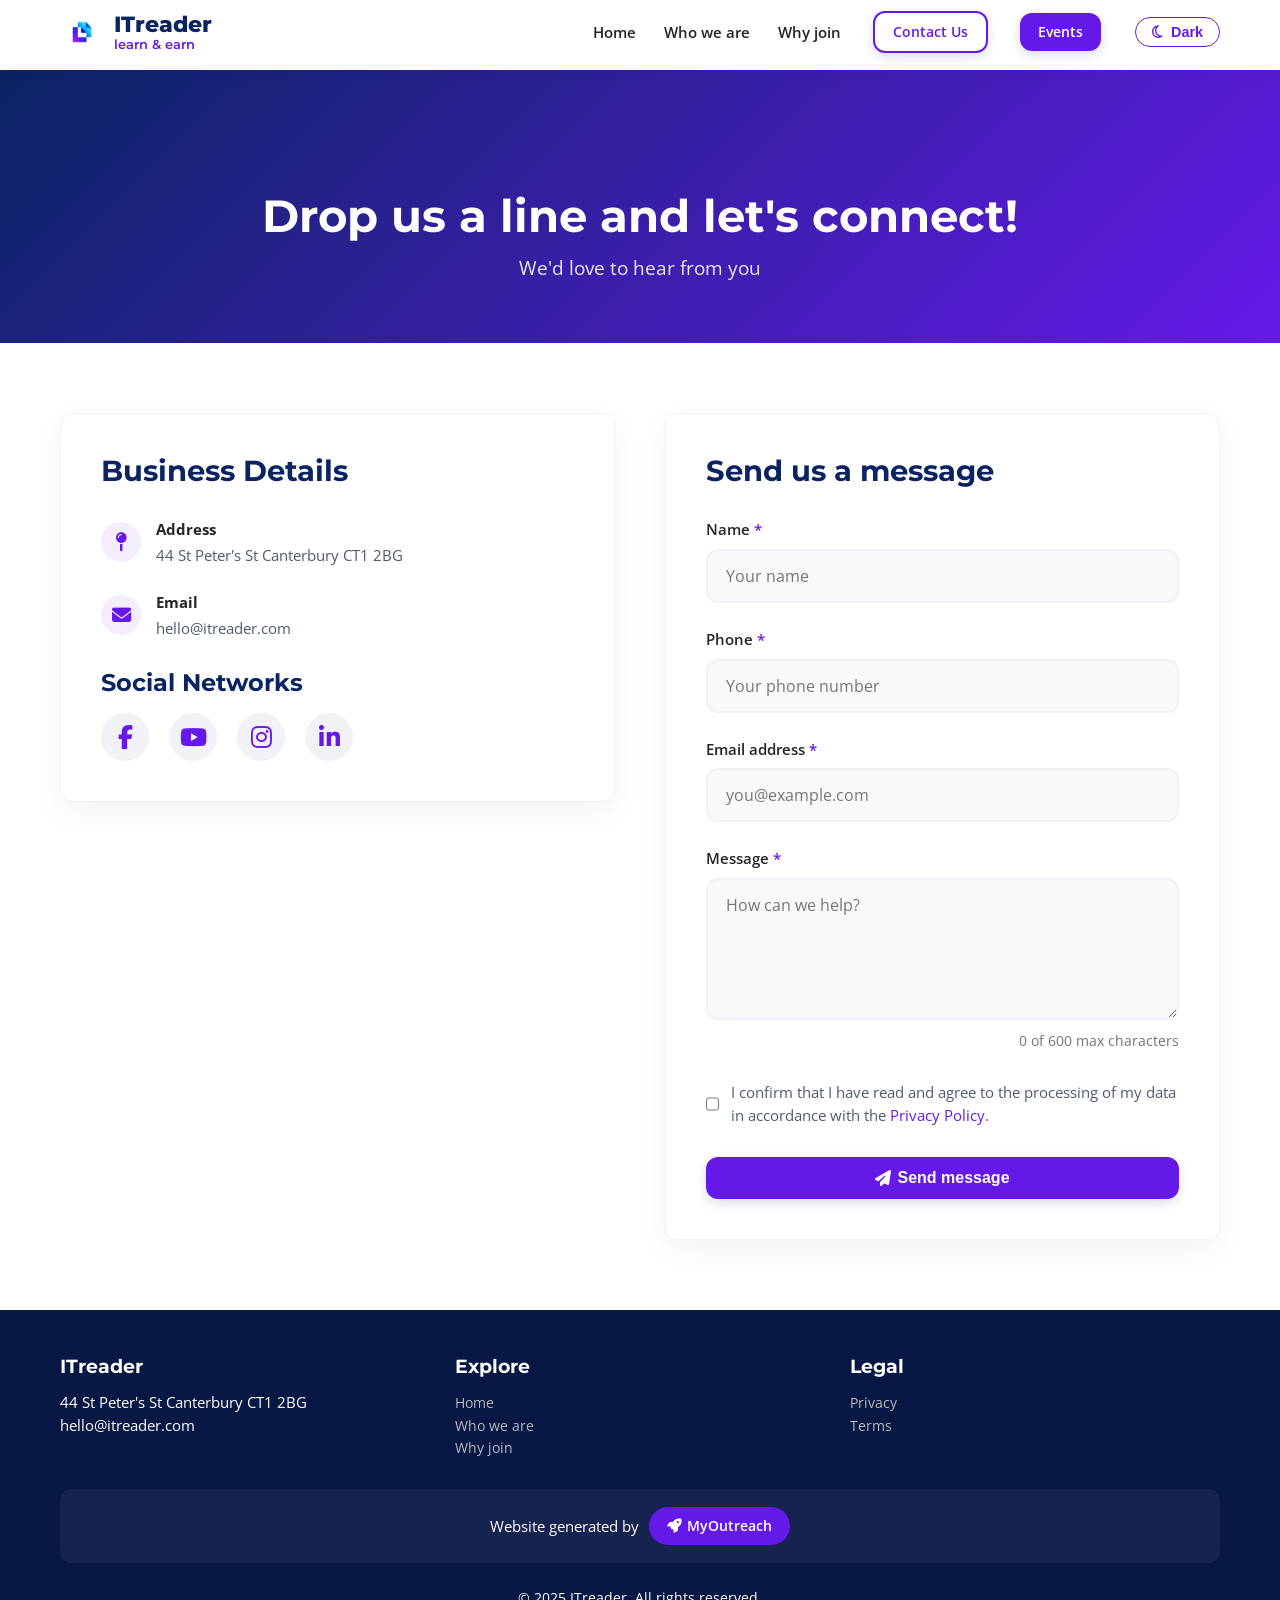
<file: Contact us.html>
<!DOCTYPE html>
<html lang="en">
<head>
  <meta charset="UTF-8">
  <meta name="viewport" content="width=device-width, initial-scale=1.0, maximum-scale=5.0, user-scalable=yes">
  <title>ITreader — Contact us</title>
  <!-- Font Awesome 6 -->
  <link rel="stylesheet" href="https://cdnjs.cloudflare.com/ajax/libs/font-awesome/6.4.0/css/all.min.css">
  <link href="https://fonts.googleapis.com/css2?family=Montserrat:wght@300;400;500;600;700&family=Open+Sans:wght@300;400;500;600&display=swap" rel="stylesheet">
  <style>
    * {
      margin: 0;
      padding: 0;
      box-sizing: border-box;
    }

    :root {
      --primary-color: #0A2463;      
      --primary-dark: #071845;
      --secondary-color: #3E92CC;     
      --secondary-light: #5CA8E0;
      --accent-color: #6519E9;
      --accent-light: #8f5cff;
      --light-color: #F8F9FA;
      --light-gray: #F0F2F5;
      --dark-color: #212529;
      --gray-color: #6C757D;
      --transition: all 0.3s ease;
      --shadow: 0 10px 30px rgba(0, 0, 0, 0.05);
      --border-radius: 12px;
      --section-spacing: 70px;
      --bg: #ffffff;
      --surface: #ffffff;
      --text-primary: #1A1F36;
      --text-secondary: #4E5B6E;
      --border-light: #EFF2F7;
      --card-bg: #ffffff;
      
      --fs-base: 0.95rem;
      --fs-h1: 2.4rem;
      --fs-h2: 2rem;
      --fs-h3: 1.5rem;
      --fs-h4: 1.2rem;
    }

    body.dark-mode {
      --primary-color: #B6A2F0;
      --primary-dark: #9A82E0;
      --secondary-color: #6CB0E0;
      --secondary-light: #8AC2F0;
      --accent-color: #9A7AFF;
      --accent-light: #B69EFF;
      --light-color: #1A1728;
      --light-gray: #252133;
      --dark-color: #EDEAF9;
      --gray-color: #B9B0D9;
      --shadow: 0 10px 30px rgba(0, 0, 0, 0.6);
      --bg: #0F0C1A;
      --surface: #1B1728;
      --text-primary: #EDEAF9;
      --text-secondary: #C9C0E9;
      --border-light: #332D47;
      --card-bg: #1F1B30;
      background-color: #0F0C1A;
    }

    body {
      font-family: 'Open Sans', sans-serif;
      line-height: 1.5;
      color: var(--dark-color);
      background-color: var(--bg);
      transition: background-color 0.2s, color 0.2s;
      overflow-x: hidden;
      font-size: var(--fs-base);
    }

    h1, h2, h3, h4 {
      font-family: 'Montserrat', sans-serif;
      font-weight: 700;
      line-height: 1.2;
      margin-bottom: 0.8rem;
    }

    h1 { font-size: var(--fs-h1); }
    h2 { font-size: var(--fs-h2); }
    h3 { font-size: var(--fs-h3); }
    h4 { font-size: var(--fs-h4); }

    .container {
      width: 100%;
      max-width: 1200px;
      margin: 0 auto;
      padding: 0 20px;
    }

    section {
      padding: var(--section-spacing) 0;
    }

    .btn {
      display: inline-flex;
      align-items: center;
      justify-content: center;
      gap: 6px;
      background-color: var(--primary-color);
      color: white;
      padding: 12px 32px;
      border-radius: var(--border-radius);
      font-weight: 600;
      text-decoration: none;
      transition: var(--transition);
      border: none;
      cursor: pointer;
      font-size: 1rem;
      box-shadow: 0 4px 12px rgba(10, 36, 99, 0.15);
    }
    .btn:hover {
      background-color: var(--primary-dark);
      transform: translateY(-2px);
    }
    .btn-accent {
      background-color: var(--accent-color);
    }
    .btn-accent:hover {
      background-color: var(--accent-light);
    }

    /* header identical to home page */
    header {
      background-color: rgba(255, 255, 255, 0.95);
      backdrop-filter: blur(10px);
      box-shadow: 0 4px 20px rgba(0, 0, 0, 0.04);
      position: fixed;
      width: 100%;
      top: 0;
      z-index: 1000;
      transition: var(--transition);
    }
    body.dark-mode header {
      background-color: rgba(20, 17, 40, 0.95);
    }
    .header-container {
      display: flex;
      justify-content: space-between;
      align-items: center;
      padding: 10px 20px;
    }

    .logo {
      display: flex;
      align-items: center;
      text-decoration: none;
      transition: transform 0.2s;
    }
    .logo:hover {
      transform: scale(1.02);
    }
    .logo-img {
      height: 44px;
      width: auto;
      margin-right: 10px;
      border-radius: 8px;
    }
    .logo-text {
      font-family: 'Montserrat', sans-serif;
      font-size: 1.4rem;
      font-weight: 800;
      color: var(--primary-color);
      line-height: 1.1;
    }
    .logo-text span {
      color: var(--accent-color);
      display: block;
      font-weight: 600;
      font-size: 0.8rem;
      margin-top: 2px;
    }

    nav ul {
      display: flex;
      list-style: none;
      align-items: center;
      gap: 28px;
    }
    nav ul li a:not(.btn) {
      text-decoration: none;
      color: var(--dark-color);
      font-weight: 600;
      font-size: 0.95rem;
      padding: 6px 0;
      position: relative;
      transition: color 0.2s;
    }
    nav ul li a:not(.btn)::after {
      content: '';
      position: absolute;
      bottom: 0;
      left: 0;
      width: 0;
      height: 2px;
      background: linear-gradient(to right, var(--accent-color), var(--secondary-color));
      transition: width 0.25s ease;
    }
    nav ul li a:not(.btn):hover {
      color: var(--accent-color);
    }
    nav ul li a:not(.btn):hover::after {
      width: 100%;
    }

    nav ul li .btn {
      padding: 8px 18px;
      font-size: 0.9rem;
      margin-left: 4px;
    }
    nav ul li .btn-outline {
      border: 2px solid var(--accent-color);
      background: transparent;
      color: var(--accent-color);
    }
    nav ul li .btn-outline:hover {
      background-color: var(--accent-color);
      color: white;
    }

    .theme-toggle {
      background: none;
      border: 1.5px solid var(--accent-color);
      border-radius: 40px;
      padding: 6px 16px;
      color: var(--accent-color);
      cursor: pointer;
      display: flex;
      align-items: center;
      gap: 8px;
      font-size: 0.9rem;
      font-weight: 600;
      transition: all 0.2s;
      margin-left: 6px;
    }
    .theme-toggle:hover {
      background-color: var(--accent-color);
      color: white;
    }

    .mobile-menu-btn {
      display: none;
      font-size: 1.6rem;
      background: none;
      border: none;
      color: var(--primary-color);
      cursor: pointer;
    }

    /* page title */
    .page-header {
      background: linear-gradient(135deg, var(--primary-color), var(--accent-color));
      color: white;
      text-align: center;
      padding: 120px 0 60px;
      margin-top: 70px;
    }
    .page-header h1 {
      font-size: 2.8rem;
      margin-bottom: 10px;
    }
    .page-header p {
      font-size: 1.2rem;
      opacity: 0.9;
    }

    /* contact grid */
    .contact-grid {
      display: grid;
      grid-template-columns: 1fr 1fr;
      gap: 50px;
      align-items: start;
    }

    /* business card */
    .business-card {
      background: var(--card-bg);
      border-radius: var(--border-radius);
      padding: 40px;
      box-shadow: var(--shadow);
      border: 1px solid var(--border-light);
    }
    .business-card h2 {
      color: var(--primary-color);
      margin-bottom: 30px;
      font-size: 1.8rem;
    }
    .business-detail {
      display: flex;
      gap: 15px;
      margin-bottom: 25px;
      align-items: center;
    }
    .business-detail i {
      width: 40px;
      height: 40px;
      background: rgba(101, 25, 233, 0.08);
      border-radius: 50%;
      display: flex;
      align-items: center;
      justify-content: center;
      color: var(--accent-color);
      font-size: 1.2rem;
    }
    .business-detail p {
      color: var(--text-secondary);
      line-height: 1.4;
    }
    .business-detail strong {
      color: var(--dark-color);
      display: block;
      margin-bottom: 4px;
    }

    .social-links {
      margin-top: 30px;
    }
    .social-links h3 {
      margin-bottom: 15px;
      color: var(--primary-color);
    }
    .social-icons {
      display: flex;
      gap: 20px;
    }
    .social-icons a {
      width: 48px;
      height: 48px;
      background: var(--light-gray);
      border-radius: 50%;
      display: flex;
      align-items: center;
      justify-content: center;
      color: var(--accent-color);
      font-size: 1.5rem;
      transition: var(--transition);
      text-decoration: none;
    }
    .social-icons a:hover {
      background: var(--accent-color);
      color: white;
      transform: translateY(-3px);
    }

    /* form card */
    .form-card {
      background: var(--card-bg);
      border-radius: var(--border-radius);
      padding: 40px;
      box-shadow: var(--shadow);
      border: 1px solid var(--border-light);
    }
    .form-card h2 {
      color: var(--primary-color);
      margin-bottom: 30px;
      font-size: 1.8rem;
    }
    .form-group {
      margin-bottom: 25px;
    }
    .form-group label {
      display: block;
      margin-bottom: 8px;
      font-weight: 600;
      color: var(--dark-color);
    }
    .form-group input,
    .form-group textarea {
      width: 100%;
      padding: 14px 18px;
      border: 2px solid var(--border-light);
      border-radius: var(--border-radius);
      font-family: inherit;
      font-size: 1rem;
      background: var(--light-color);
      color: var(--dark-color);
      transition: var(--transition);
    }
    .form-group input:focus,
    .form-group textarea:focus {
      outline: none;
      border-color: var(--accent-color);
    }
    .char-counter {
      text-align: right;
      font-size: 0.85rem;
      color: var(--gray-color);
      margin-top: 5px;
    }
    .checkbox-group {
      display: flex;
      align-items: center;
      gap: 12px;
      margin: 30px 0;
    }
    .checkbox-group input {
      width: 20px;
      height: 20px;
      accent-color: var(--accent-color);
    }
    .checkbox-group label {
      font-size: 0.95rem;
      color: var(--text-secondary);
    }
    .checkbox-group a {
      color: var(--accent-color);
      text-decoration: none;
    }
    .checkbox-group a:hover {
      text-decoration: underline;
    }

    /* footer */
    .footer {
      background: var(--primary-dark);
      color: white;
      padding: 45px 0 20px;
    }
    .footer-grid {
      display: grid;
      grid-template-columns: repeat(auto-fit, minmax(160px, 1fr));
      gap: 25px;
      margin-bottom: 30px;
    }
    .footer a {
      color: #bbb;
      text-decoration: none;
      font-size: 0.9rem;
    }
    .myoutreach-credit {
      background: rgba(255,255,255,0.05);
      padding: 18px;
      border-radius: var(--border-radius);
      text-align: center;
      margin-top: 25px;
    }

    /* responsive */
    @media (max-width: 992px) {
      .contact-grid {
        grid-template-columns: 1fr;
        gap: 30px;
      }
    }
    @media (max-width: 768px) {
      .mobile-menu-btn { display: block; }
      nav ul {
        position: fixed;
        top: 70px;
        left: -100%;
        width: 100%;
        flex-direction: column;
        background: var(--card-bg);
        padding: 30px 20px;
        transition: left 0.3s ease;
        box-shadow: 0 10px 30px rgba(0,0,0,0.15);
        gap: 20px;
        border-radius: 0 0 20px 20px;
        align-items: center;
      }
      nav ul.active { left: 0; }
      nav ul li a:not(.btn)::after { display: none; }
      .theme-toggle { margin-left: 0; }
      .page-header h1 { font-size: 2.2rem; }
      .business-card, .form-card { padding: 30px 20px; }
    }
    @media (max-width: 480px) {
      .logo-text { font-size: 1.2rem; }
      .logo-img { height: 36px; }
      .social-icons { flex-wrap: wrap; }
    }
  </style>
</head>
<body>
  <header>
    <div class="container header-container">
      <a href="index.html" class="logo">
        <img src="it reader logo.png" alt="ITreader logo" class="logo-img" onerror="this.style.display='none'; this.nextElementSibling.style.display='block';">
        <div class="logo-text" style="display:inline-block;">ITreader<span>learn & earn</span></div>
      </a>
      <button class="mobile-menu-btn"><i class="fas fa-bars"></i></button>
      <nav>
        <ul>
          <li><a href="index.html">Home</a></li>
          <li><a href="index.html#who">Who we are</a></li>
          <li><a href="index.html#why">Why join</a></li>
          <li><a href="contact.html" class="btn btn-outline">Contact Us</a></li>
          <li><a href="#" class="btn btn-accent">Events</a></li>
          <li><button class="theme-toggle" id="themeToggle"><i class="fa-regular fa-moon"></i> <span>Dark</span></button></li>
        </ul>
      </nav>
    </div>
  </header>

  <section class="page-header">
    <div class="container">
      <h1>Drop us a line and let's connect!</h1>
      <p>We'd love to hear from you</p>
    </div>
  </section>

  <section>
    <div class="container">
      <div class="contact-grid">
        <!-- left side: business details & social -->
        <div class="business-card">
          <h2>Business Details</h2>
          <div class="business-detail">
            <i class="fas fa-map-pin"></i>
            <div>
              <strong>Address</strong>
              <p>44 St Peter's St Canterbury CT1 2BG</p>
            </div>
          </div>
          <div class="business-detail">
            <i class="fas fa-envelope"></i>
            <div>
              <strong>Email</strong>
              <p>hello@itreader.com</p>
            </div>
          </div>

          <div class="social-links">
            <h3>Social Networks</h3>
            <div class="social-icons">
              <a href="#" target="_blank" aria-label="Facebook"><i class="fab fa-facebook-f"></i></a>
              <a href="#" target="_blank" aria-label="YouTube"><i class="fab fa-youtube"></i></a>
              <a href="#" target="_blank" aria-label="Instagram"><i class="fab fa-instagram"></i></a>
              <a href="#" target="_blank" aria-label="LinkedIn"><i class="fab fa-linkedin-in"></i></a>
            </div>
          </div>
        </div>

        <!-- right side: contact form -->
        <div class="form-card">
          <h2>Send us a message</h2>
          <form id="contactForm">
            <div class="form-group">
              <label>Name <span style="color:var(--accent-color);">*</span></label>
              <input type="text" placeholder="Your name" required>
            </div>
            <div class="form-group">
              <label>Phone <span style="color:var(--accent-color);">*</span></label>
              <input type="tel" placeholder="Your phone number" required>
            </div>
            <div class="form-group">
              <label>Email address <span style="color:var(--accent-color);">*</span></label>
              <input type="email" placeholder="you@example.com" required>
            </div>
            <div class="form-group">
              <label>Message <span style="color:var(--accent-color);">*</span></label>
              <textarea rows="5" placeholder="How can we help?" maxlength="600" required></textarea>
              <div class="char-counter"><span id="messageCount">0</span> of 600 max characters</div>
            </div>

            <!-- checkboxes and confirmation -->
            <div class="checkbox-group">
              <input type="checkbox" id="privacy" required>
              <label for="privacy">I confirm that I have read and agree to the processing of my data in accordance with the <a href="#">Privacy Policy</a>.</label>
            </div>

            <button type="submit" class="btn btn-accent" style="width:100%;"><i class="fas fa-paper-plane"></i> Send message</button>
          </form>
        </div>
      </div>
    </div>
  </section>

  <!-- Footer (exactly like home page) -->
  <footer class="footer">
    <div class="container">
      <div class="footer-grid">
        <div><h4>ITreader</h4><p>44 St Peter's St Canterbury CT1 2BG<br>hello@itreader.com</p></div>
        <div><h4>Explore</h4><ul style="list-style:none;"><li><a href="index.html">Home</a></li><li><a href="index.html#who">Who we are</a></li><li><a href="index.html#why">Why join</a></li></ul></div>
        <div><h4>Legal</h4><ul style="list-style:none;"><li><a href="#">Privacy</a></li><li><a href="#">Terms</a></li></ul></div>
      </div>
      <div class="myoutreach-credit">
        <p style="display:flex; align-items:center; justify-content:center; gap:10px; flex-wrap:wrap;">
          <span>Website generated by</span>
          <a href="https://www.my-outreach.com" target="_blank" style="display:inline-flex; align-items:center; gap:6px; background:var(--accent-color); color:white; padding:8px 18px; border-radius:40px; text-decoration:none; font-weight:600;">
            <i class="fas fa-rocket"></i> MyOutreach
          </a>
        </p>
      </div>
      <p style="text-align:center; margin-top:25px; font-size:0.85rem;">© 2025 ITreader. All rights reserved.</p>
    </div>
  </footer>

  <script>
    // Mobile menu
    document.querySelector('.mobile-menu-btn').addEventListener('click', function() {
      document.querySelector('nav ul').classList.toggle('active');
      const icon = this.querySelector('i');
      icon.classList.toggle('fa-bars');
      icon.classList.toggle('fa-times');
    });

    // Dark mode with localStorage (persistent)
    const toggle = document.getElementById('themeToggle');
    const body = document.body;

    const savedTheme = localStorage.getItem('itreader-theme');
    if (savedTheme === 'dark') {
      body.classList.add('dark-mode');
      toggle.innerHTML = '<i class="fa-regular fa-sun"></i> <span>Light</span>';
    } else {
      toggle.innerHTML = '<i class="fa-regular fa-moon"></i> <span>Dark</span>';
    }

    toggle.addEventListener('click', () => {
      body.classList.toggle('dark-mode');
      const isDark = body.classList.contains('dark-mode');
      if (isDark) {
        toggle.innerHTML = '<i class="fa-regular fa-sun"></i> <span>Light</span>';
        localStorage.setItem('itreader-theme', 'dark');
      } else {
        toggle.innerHTML = '<i class="fa-regular fa-moon"></i> <span>Dark</span>';
        localStorage.setItem('itreader-theme', 'light');
      }
    });

    // Character counter for message
    const messageField = document.querySelector('textarea');
    const counterSpan = document.getElementById('messageCount');
    if (messageField) {
      messageField.addEventListener('input', function() {
        counterSpan.textContent = this.value.length;
      });
    }

    // Simple form submission prevent (demo)
    document.getElementById('contactForm').addEventListener('submit', function(e) {
      e.preventDefault();
      alert('Thank you for reaching out! We will get back to you soon. (Demo form)');
    });
  </script>
</body>
</html>
</file>
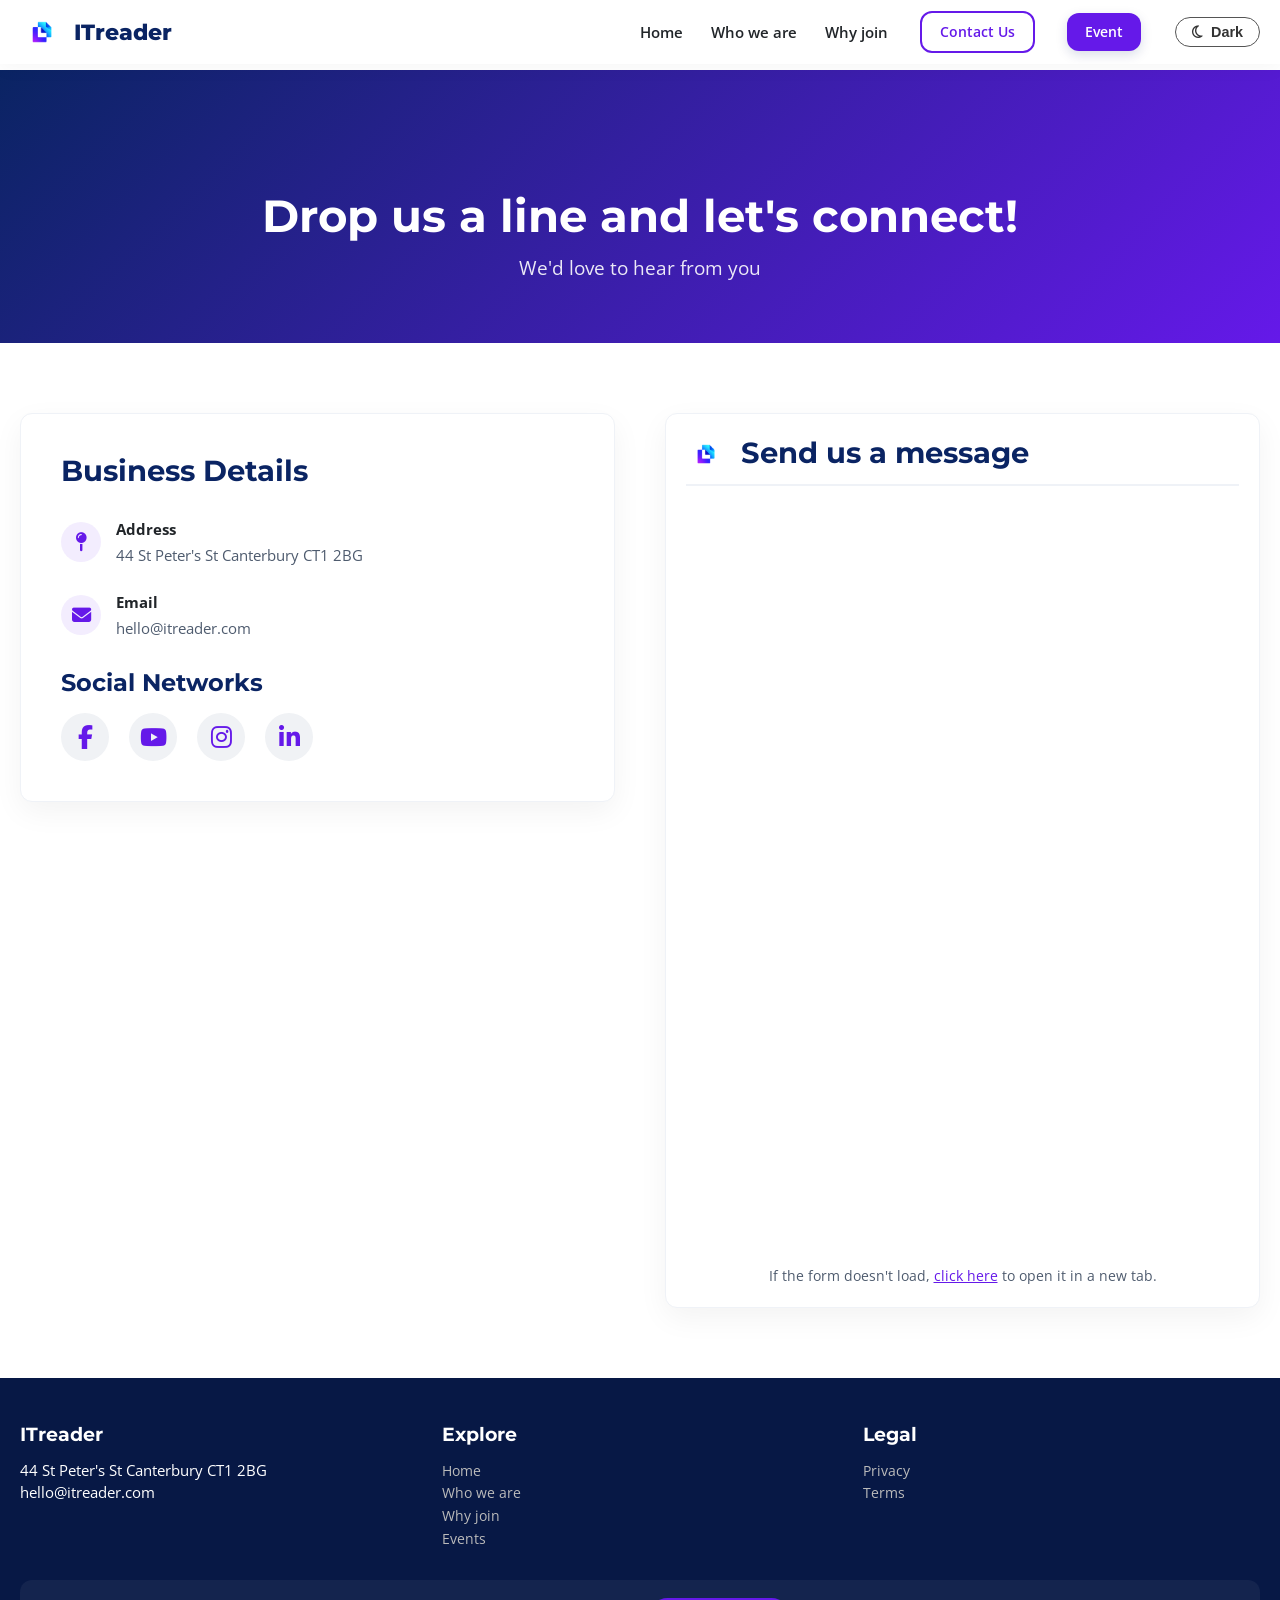
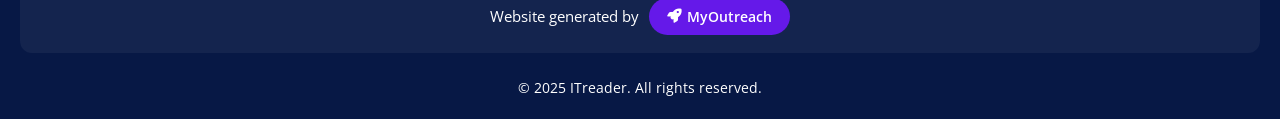
<file: contact.html>
<!DOCTYPE html>
<html lang="en">
<head>
  <meta charset="UTF-8">
  <meta name="viewport" content="width=device-width, initial-scale=1.0, maximum-scale=5.0, user-scalable=yes">
  <title>ITreader — Contact</title>
  <link rel="icon" type="image/png" sizes="64x64" href="it reader logo.png">
  <link rel="stylesheet" href="https://cdnjs.cloudflare.com/ajax/libs/font-awesome/6.4.0/css/all.min.css">
  <link href="https://fonts.googleapis.com/css2?family=Montserrat:wght@300;400;500;600;700&family=Open+Sans:wght@300;400;500;600&display=swap" rel="stylesheet">
  <style>
    /* === YOUR EXISTING STYLES (kept exactly) === */
    * { margin: 0; padding: 0; box-sizing: border-box; }
    :root {
      --primary-color: #0A2463; --primary-dark: #071845; --secondary-color: #3E92CC;
      --secondary-light: #5CA8E0; --accent-color: #6519E9; --accent-light: #8f5cff;
      --light-color: #F8F9FA; --light-gray: #F0F2F5; --dark-color: #212529;
      --gray-color: #6C757D; --transition: all 0.3s ease; --shadow: 0 10px 30px rgba(0, 0, 0, 0.05);
      --border-radius: 12px; --section-spacing: 70px; --bg: #ffffff; --surface: #ffffff;
      --text-primary: #1A1F36; --text-secondary: #4E5B6E; --border-light: #EFF2F7;
      --card-bg: #ffffff; --fs-base: 0.95rem; --fs-h1: 2.4rem; --fs-h2: 2rem; --fs-h3: 1.5rem; --fs-h4: 1.2rem;
    }
    body.dark-mode {
      --primary-color: #3a80d2; --primary-dark: #1a4b8c; --secondary-color: #4f9fdb;
      --secondary-light: #7bb8e8; --accent-color: #9147ff; --accent-light: #b57cff;
      --light-color: #1a1a1a; --light-gray: #232323; --dark-color: #f0f0f0; --gray-color: #aaaaaa;
      --shadow: 0 10px 30px rgba(0, 0, 0, 0.6); --bg: #121212; --surface: #1e1e1e;
      --text-primary: #ffffff; --text-secondary: #dddddd; --border-light: #333333; --card-bg: #1e1e1e;
      background-color: #121212 !important;
    }
    body {
      font-family: 'Open Sans', sans-serif; line-height: 1.5; color: var(--dark-color);
      background-color: var(--bg); transition: background-color 0.2s, color 0.2s; overflow-x: hidden;
      font-size: var(--fs-base);
    }
    h1, h2, h3, h4 { font-family: 'Montserrat', sans-serif; font-weight: 700; line-height: 1.2; margin-bottom: 0.8rem; }
    h1 { font-size: var(--fs-h1); } h2 { font-size: var(--fs-h2); } h3 { font-size: var(--fs-h3); } h4 { font-size: var(--fs-h4); }
    .container { width: 100%; max-width: 1300px; margin: 0 auto; padding: 0 20px; }
    section { padding: var(--section-spacing) 0; }
    .btn {
      display: inline-flex; align-items: center; justify-content: center; gap: 6px;
      background-color: var(--primary-color); color: white; padding: 10px 24px;
      border-radius: var(--border-radius); font-weight: 600; text-decoration: none;
      transition: var(--transition); border: none; cursor: pointer; font-size: 0.9rem;
      box-shadow: 0 4px 12px rgba(10, 36, 99, 0.15);
    }
    .btn:hover { background-color: var(--primary-dark); transform: translateY(-2px); }
    .btn-accent { background-color: var(--accent-color); }
    .btn-accent:hover { background-color: var(--accent-light); }
    .btn-outline { background-color: transparent; border: 2px solid var(--accent-color); color: var(--accent-color); box-shadow: none; }
    .btn-outline:hover { background-color: var(--accent-color); color: white; }

    /* header */
    header {
      background-color: rgba(255, 255, 255, 0.95); backdrop-filter: blur(10px);
      box-shadow: 0 4px 20px rgba(0, 0, 0, 0.04); position: fixed; width: 100%; top: 0; z-index: 1000;
      transition: var(--transition);
    }
    body.dark-mode header { background-color: rgba(18, 18, 18, 0.95) !important; }
    .header-container { display: flex; justify-content: space-between; align-items: center; padding: 10px 20px; }
    .logo { display: flex; align-items: center; text-decoration: none; transition: transform 0.2s; }
    .logo:hover { transform: scale(1.02); }
    .logo-img { height: 44px; width: auto; margin-right: 10px; border-radius: 8px; }
    .logo-text { font-family: 'Montserrat', sans-serif; font-size: 1.4rem; font-weight: 800; color: var(--primary-color); line-height: 1.1; }
    .logo-text span { display: none; }
    nav ul { display: flex; list-style: none; align-items: center; gap: 28px; }
    nav ul li a:not(.btn) {
      text-decoration: none; color: var(--dark-color); font-weight: 600; font-size: 0.95rem;
      padding: 6px 0; position: relative; transition: color 0.2s;
    }
    nav ul li a:not(.btn)::after {
      content: ''; position: absolute; bottom: 0; left: 0; width: 0; height: 2px;
      background: linear-gradient(to right, var(--accent-color), var(--secondary-color));
      transition: width 0.25s ease;
    }
    nav ul li a:not(.btn):hover { color: var(--accent-color); }
    nav ul li a:not(.btn):hover::after { width: 100%; }
    nav ul li .btn { padding: 8px 18px; font-size: 0.9rem; margin-left: 4px; }
    nav ul li .btn-outline { border-width: 2px; }
    body.dark-mode nav ul li a:not(.btn) { color: #f0f0f0; }

    /* theme toggle */
    .theme-toggle {
      background: none; border: 1.5px solid #555; border-radius: 40px; padding: 6px 16px;
      color: #333; cursor: pointer; display: flex; align-items: center; gap: 8px;
      font-size: 0.9rem; font-weight: 600; transition: all 0.2s; margin-left: 6px;
    }
    .theme-toggle:hover { background-color: #e0e0e0; border-color: #333; }
    body.dark-mode .theme-toggle { border-color: #777; color: #ddd; }
    body.dark-mode .theme-toggle:hover { background-color: #2a2a2a; border-color: #aaa; color: white; }

    .mobile-menu-btn { display: none; font-size: 1.6rem; background: none; border: none; color: var(--primary-color); cursor: pointer; }

    /* page header */
    .page-header {
      background: linear-gradient(135deg, var(--primary-color), var(--accent-color));
      color: white; text-align: center; padding: 120px 0 60px; margin-top: 70px;
    }
    .page-header h1 { font-size: 2.8rem; margin-bottom: 10px; }
    .page-header p { font-size: 1.2rem; opacity: 0.9; }

    /* contact grid */
    .contact-grid { display: grid; grid-template-columns: 1fr 1fr; gap: 50px; align-items: start; }

    .business-card {
      background: var(--card-bg); border-radius: var(--border-radius); padding: 40px;
      box-shadow: var(--shadow); border: 1px solid var(--border-light);
    }
    .business-card h2 { color: var(--primary-color); margin-bottom: 30px; font-size: 1.8rem; }
    .business-detail { display: flex; gap: 15px; margin-bottom: 25px; align-items: center; }
    .business-detail i {
      width: 40px; height: 40px; background: rgba(101, 25, 233, 0.08); border-radius: 50%;
      display: flex; align-items: center; justify-content: center; color: var(--accent-color); font-size: 1.2rem;
    }
    .business-detail p { color: var(--text-secondary); line-height: 1.4; }
    .business-detail strong { color: var(--dark-color); display: block; margin-bottom: 4px; }

    .social-links { margin-top: 30px; }
    .social-links h3 { margin-bottom: 15px; color: var(--primary-color); }
    .social-icons { display: flex; gap: 20px; }
    .social-icons a {
      width: 48px; height: 48px; background: var(--light-gray); border-radius: 50%;
      display: flex; align-items: center; justify-content: center; color: var(--accent-color);
      font-size: 1.5rem; transition: var(--transition); text-decoration: none;
    }
    .social-icons a:hover { background: var(--accent-color); color: white; transform: translateY(-3px); }

    /* ===== JOTFORM IFRAME CARD - SIMPLE & RELIABLE ===== */
    .form-card {
      background: var(--card-bg); border-radius: var(--border-radius); padding: 20px;
      box-shadow: var(--shadow); border: 1px solid var(--border-light);
    }
    .form-header {
      display: flex;
      align-items: center;
      gap: 15px;
      margin-bottom: 15px;
      padding-bottom: 10px;
      border-bottom: 2px solid var(--border-light);
    }
    .form-header img {
      height: 40px;
      width: auto;
    }
    .form-header h2 {
      color: var(--primary-color);
      font-size: 1.8rem;
      margin-bottom: 0;
    }
    
    /* Simple iframe - guaranteed to work */
    .jotform-iframe {
      width: 100%;
      height: 750px;
      border: none;
      border-radius: 8px;
      background: transparent;
    }
    
    /* footer */
    .footer {
      background: var(--primary-dark); color: white; padding: 45px 0 20px;
    }
    body.dark-mode .footer { background: #0a0a0a; }
    .footer-grid { display: grid; grid-template-columns: repeat(auto-fit, minmax(160px, 1fr)); gap: 25px; margin-bottom: 30px; }
    .footer a { color: #bbb; text-decoration: none; font-size: 0.9rem; }
    .myoutreach-credit {
      background: rgba(255,255,255,0.05); padding: 18px; border-radius: var(--border-radius);
      text-align: center; margin-top: 25px;
    }

    /* responsive */
    @media (max-width: 1100px) {
      :root { --fs-h1: 2.2rem; --fs-h2: 1.9rem; --fs-h3: 1.4rem; }
      nav ul { gap: 20px; }
    }
    @media (max-width: 992px) {
      .contact-grid { grid-template-columns: 1fr; }
    }
    @media (max-width: 768px) {
      .mobile-menu-btn { display: block; }
      nav ul {
        position: fixed; top: 70px; left: -100%; width: 100%; flex-direction: column;
        background: var(--card-bg); padding: 30px 20px; transition: left 0.3s ease;
        box-shadow: 0 10px 30px rgba(0,0,0,0.15); gap: 20px; border-radius: 0 0 20px 20px;
        align-items: center;
      }
      nav ul.active { left: 0; }
      nav ul li a:not(.btn)::after { display: none; }
      .theme-toggle { margin-left: 0; }
      .page-header h1 { font-size: 2.2rem; }
      .jotform-iframe { height: 900px; }
    }
    @media (max-width: 480px) {
      .logo-text { font-size: 1.2rem; }
      .logo-img { height: 36px; }
      .jotform-iframe { height: 1000px; }
    }
  </style>
</head>
<body>
  <header>
    <div class="container header-container">
      <a href="index.html" class="logo">
        <img src="it reader logo.png" alt="ITreader logo" class="logo-img" onerror="this.style.display='none'; this.nextElementSibling.style.display='block';">
        <div class="logo-text">ITreader</div>
      </a>
      <button class="mobile-menu-btn"><i class="fas fa-bars"></i></button>
      <nav>
        <ul>
          <li><a href="index.html">Home</a></li>
          <li><a href="index.html#who">Who we are</a></li>
          <li><a href="index.html#why">Why join</a></li>
          <li><a href="contact.html" class="btn btn-outline">Contact Us</a></li>
          <li><a href="event.html" class="btn btn-accent" target="_blank">Event</a></li>
          <li><button class="theme-toggle" id="themeToggle"><i class="fa-regular fa-moon"></i> <span>Dark</span></button></li>
        </ul>
      </nav>
    </div>
  </header>

  <section class="page-header">
    <div class="container">
      <h1>Drop us a line and let's connect!</h1>
      <p>We'd love to hear from you</p>
    </div>
  </section>

  <section>
    <div class="container">
      <div class="contact-grid">
        <!-- Business Details Card -->
        <div class="business-card">
          <h2>Business Details</h2>
          <div class="business-detail">
            <i class="fas fa-map-pin"></i>
            <div><strong>Address</strong><p>44 St Peter's St Canterbury CT1 2BG</p></div>
          </div>
          <div class="business-detail">
            <i class="fas fa-envelope"></i>
            <div><strong>Email</strong><p>hello@itreader.com</p></div>
          </div>
          <div class="social-links">
            <h3>Social Networks</h3>
            <div class="social-icons">
              <a href="https://www.facebook.com/itreader1/" target="_blank" aria-label="Facebook"><i class="fab fa-facebook-f"></i></a>
              <a href="https://www.youtube.com/@ITreader" target="_blank" aria-label="YouTube"><i class="fab fa-youtube"></i></a>
              <a href="#" target="_blank" aria-label="Instagram"><i class="fab fa-instagram"></i></a>
              <a href="#" target="_blank" aria-label="LinkedIn"><i class="fab fa-linkedin-in"></i></a>
            </div>
          </div>
        </div>

        <!-- Jotform Iframe Card - 100% guaranteed to show -->
        <div class="form-card">
          <div class="form-header">
            <img src="it reader logo.png" alt="ITreader Logo" onerror="this.style.display='none';">
            <h2>Send us a message</h2>
          </div>
          
          <!-- Simple iframe - this will definitely display the form -->
          <iframe
            class="jotform-iframe"
            src="https://form.jotform.com/260616756572868"
            allowfullscreen
            allow="geolocation; microphone; camera"
            title="ITreader Contact Form"
          >
          </iframe>
          
          <!-- Small note for users if iframe doesn't load -->
          <p style="text-align: center; margin-top: 10px; font-size: 0.85rem; color: var(--text-secondary);">
            If the form doesn't load, <a href="https://form.jotform.com/260616756572868" target="_blank" style="color: var(--accent-color);">click here</a> to open it in a new tab.
          </p>
        </div>
      </div>
    </div>
  </section>

  <footer class="footer">
    <div class="container">
      <div class="footer-grid">
        <div><h4>ITreader</h4><p>44 St Peter's St Canterbury CT1 2BG<br>hello@itreader.com</p></div>
        <div><h4>Explore</h4><ul style="list-style:none;"><li><a href="index.html">Home</a></li><li><a href="index.html#who">Who we are</a></li><li><a href="index.html#why">Why join</a></li><li><a href="event.html" target="_blank">Events</a></li></ul></div>
        <div><h4>Legal</h4><ul style="list-style:none;"><li><a href="#">Privacy</a></li><li><a href="#">Terms</a></li></ul></div>
      </div>
      <div class="myoutreach-credit">
        <p style="display:flex; align-items:center; justify-content:center; gap:10px; flex-wrap:wrap;">
          <span>Website generated by</span>
          <a href="https://www.my-outreach.com" target="_blank" style="display:inline-flex; align-items:center; gap:6px; background:var(--accent-color); color:white; padding:8px 18px; border-radius:40px; text-decoration:none; font-weight:600;">
            <i class="fas fa-rocket"></i> MyOutreach
          </a>
        </p>
      </div>
      <p style="text-align:center; margin-top:25px; font-size:0.85rem;">© 2025 ITreader. All rights reserved.</p>
    </div>
  </footer>

  <script>
    // Mobile menu
    document.querySelector('.mobile-menu-btn').addEventListener('click', function() {
      document.querySelector('nav ul').classList.toggle('active');
      const icon = this.querySelector('i');
      icon.classList.toggle('fa-bars');
      icon.classList.toggle('fa-times');
    });

    // Dark mode persistence
    const toggle = document.getElementById('themeToggle');
    const body = document.body;
    const savedTheme = localStorage.getItem('itreader-theme');
    if (savedTheme === 'dark') {
      body.classList.add('dark-mode');
      toggle.innerHTML = '<i class="fa-regular fa-sun"></i> <span>Light</span>';
    } else {
      toggle.innerHTML = '<i class="fa-regular fa-moon"></i> <span>Dark</span>';
    }
    toggle.addEventListener('click', () => {
      body.classList.toggle('dark-mode');
      const isDark = body.classList.contains('dark-mode');
      if (isDark) {
        toggle.innerHTML = '<i class="fa-regular fa-sun"></i> <span>Light</span>';
        localStorage.setItem('itreader-theme', 'dark');
      } else {
        toggle.innerHTML = '<i class="fa-regular fa-moon"></i> <span>Dark</span>';
        localStorage.setItem('itreader-theme', 'light');
      }
    });

    // Smooth scroll for internal links
    document.querySelectorAll('a[href^="#"]').forEach(anchor => {
      anchor.addEventListener('click', function(e) {
        e.preventDefault();
        const target = document.querySelector(this.getAttribute('href'));
        if(target) window.scrollTo({top: target.offsetTop-70, behavior:'smooth'});
        document.querySelector('nav ul')?.classList.remove('active');
      });
    });
  </script>
</body>
</html>
</file>
